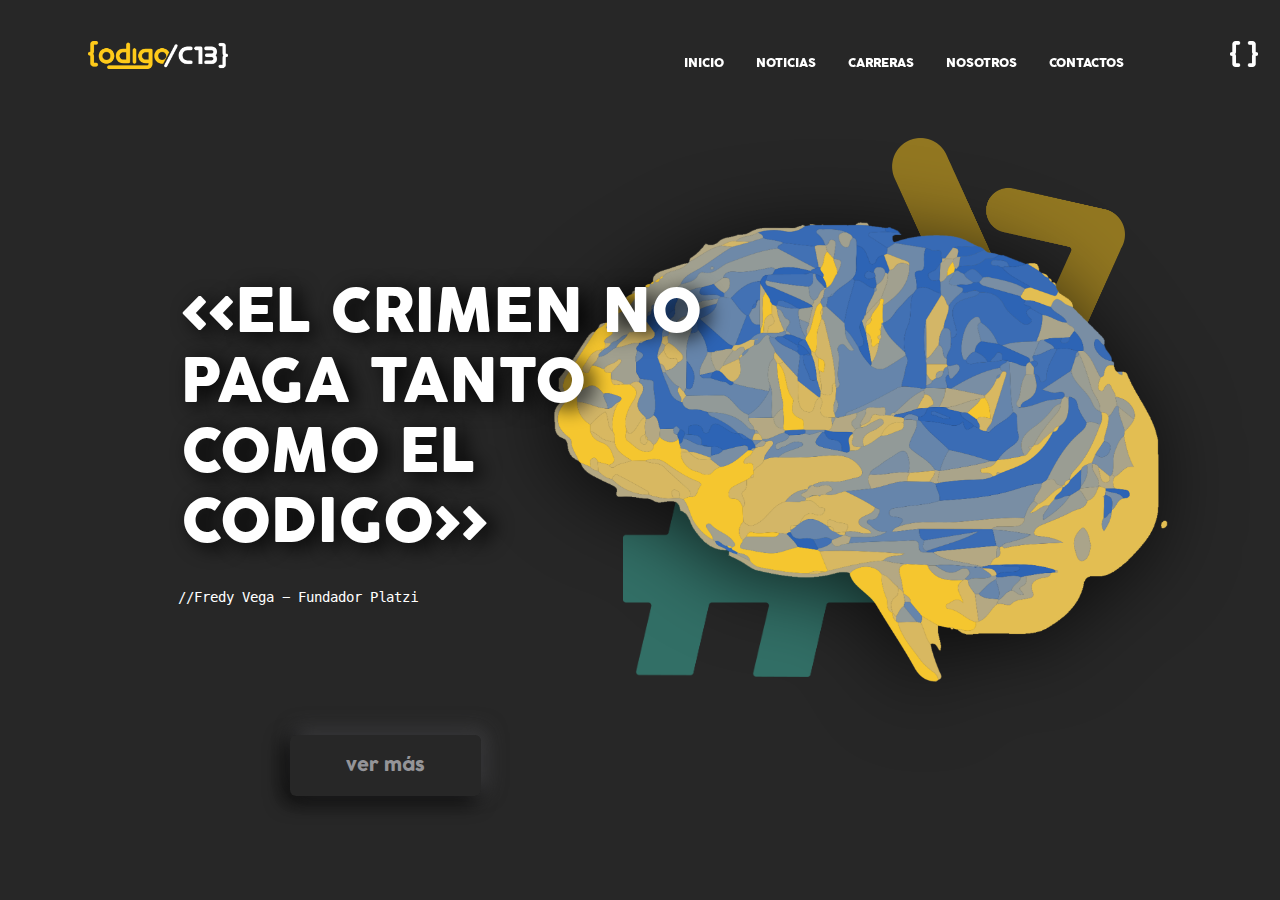
<file: HTML/index.html>
<!DOCTYPE html>
<html lang="es">

<head>
    <meta charset="UTF-8">
    <meta http-equiv="X-UA-Compatible" content="IE=edge">
    <meta name="viewport" content="width=device-width, initial-scale=1.0">
    <title>Codigo-C13</title>
    <link rel="stylesheet" href="../CSS/style.css">
    <link rel="icon" href="../RECURSOS/logo-pequeño.ico">
</head>

<body>
    <header>

        <nav class="container-menu">

            <section class="logo-marca logos">
                <img src="../RECURSOS/Menu-lgotipo-marca.png" alt="logo-codigo-c13">
            </section>
            <section class="menu">

                <ul>
                    <li><a href="#" id="selected">Inicio</a></li>
                    <li><a href="#">Noticias</a></li>
                    <li><a href="#">Carreras</a></li>
                    <li><a href="#">Nosotros</a></li>
                    <li><a href="#">Contactos</a></li>
                </ul>

            </section>
            <section class="logo-perfil logos">
                <a href="../login/index.html">
                    <img src="../RECURSOS/Menu-logotipo-perfil.png" alt="logo-perfil">
                </a>
            </section>
        </nav>

    </header>
    <main>
        <section class="container-cover">
            <section class="cover">
                <section class="text">
                    <h1>&#60;&#60;EL CRIMEN NO PAGA TANTO COMO EL CODIGO&#62;&#62;</h1>
                    <h4>//Fredy Vega - Fundador Platzi</h4>
                    <input type="botton" value="ver más">
                </section>
                <section class="imagen-cover">
                    <img src="../RECURSOS/cerebro.png" alt="">
                </section>
                <section class="numeral-cover">
                    <img src="../RECURSOS/nuemeral-azul-claro.png" alt="">
                </section>
                <section class="eslash-cover">
                    <img src="../RECURSOS/Eslash-felcha-amatillo.png" alt="">
                </section>
            </section>
        </section>
    </main>

    <section class="container-noticias">
        
    </section>
</body>

</html>
</file>
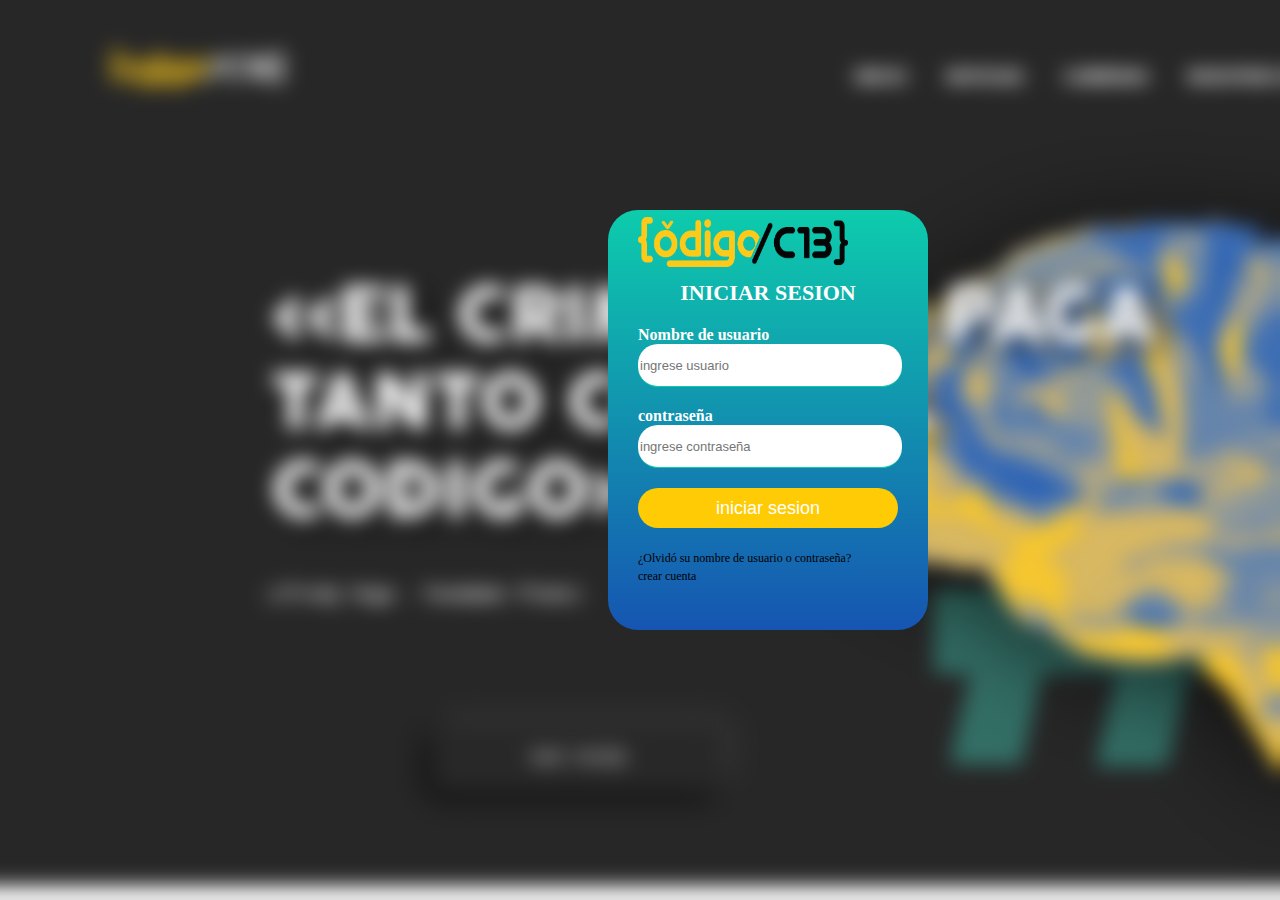
<file: login/index.html>
<!DOCTYPE html>
<html lang="en">
<head>
    <meta charset="UTF-8">
    <meta http-equiv="X-UA-Compatible" content="IE=edge">
    <meta name="viewport" content="width=device-width, initial-scale=1.0">
    <title>Document</title>
    <link rel="stylesheet" href="estilos.css">
</head>
<body  background="../recursos/SharedScreenshot.jpg" class="fondo-imagen" no-repeat>
    
    <div class="logo-login">
        <img class="imagen" src="Recurso 6@3x.png" alt="">
        <h1>INICIAR SESION</h1>
        <form>
            <!-- este es para el usuario -->
            <label for="username">Nombre de usuario</label>
            <input type="text" placeholder="ingrese usuario">

            <!-- este es para la contraseña -->
            <label for="password">contraseña</label>
            <input type="password" placeholder="ingrese contraseña">

           
             <input type="button" value="iniciar sesion" class="boton-inicio">

            
            <a href="#">¿Olvidó su nombre de usuario o contraseña? <br></a>
            <a href="#">crear cuenta</a>


        </form>

    </div>
</body>
</html>
</file>
<file: CSS/style.css>
* {
  margin: 0;
  padding: 0;
  box-sizing: border-box;
  font-family: 'cocogose';
  color: #ffffff;
}

@font-face {
  font-family: 'cocogose';
  src: url(../RECURSOS/Fuente-Cocogoose.ttf);
}

@font-face {
  font-family: 'menlo';
  src: url(../RECURSOS/Fuente-Menlo.ttf);
}

body{
  background-color: #272727;
}

header{
  width: 100%;
  height: 80px;
  /* margin-top: 16px; */
  position: fixed;
  z-index: 1;
}

.container-menu{
  /* max-width: ; */
  height: 100%;
  margin: auto;
  display: flex;
  
  position: absolute;
width: 1268px;
height: 41px;
left: 25px;
top: 36px;
}

.logos{
  height: 100%;
  display: flex;
  align-items: center;
}

.logo-marca img{
  width: 140px;
  position: absolute;
left: 4.97%;
right: 82.89%;
top: 12.2%;
bottom: 14.63%;
}

.logo-perfil img{
  width: 28px;
  position: absolute;
left: 95.03%;
right: 2.6%;
top: 12.2%;
bottom: 14.63%;
}

.menu{
  display: flex;
  align-items: center;
}
.menu ul{
  display: flex;
  position: absolute;
width: 501px;
height: 26px;
left: 627px;
top: 14px;

}

.menu ul li{
  list-style: none;
  margin-left: 32px;
}

.menu ul li a{
  text-decoration: none;
  font-size: 12px;
  text-transform: uppercase;
}

/* STYLE COVER */

.container-cover{
  width: 100%;
  height: 630px;
}

.cover{
  max-width: 1400px;
  height: 100%;
  margin: auto;
  display: flex;
  align-items: center;
  justify-content: space-around;
}

.container-cover .text{
  max-width: 370px;

}

.container-cover h1{
  font-size: 60px;
  font-weight: 400;
  line-height: 70px;
  text-shadow: 8px 4px 20px #000000;
  position: absolute;
left: 14.11%;
right: 37.78%;
top: 31.04%;
bottom: 21.29%;
}

.container-cover h4{
  font-size: 14px;
  font-weight: 400;
  line-height: 30px;
  font-family: 'menlo';
  position: absolute;
left: 13.88%;
right: 66.39%;
top: 64.7%;
bottom: 31.87%;
}

.container-cover .text input{
  padding: 9px 4px;
  border: none;
  font-size: 17px;
  border-radius: 6px;
  text-align: center;
  box-shadow: 5px -5px 20px rgba(76, 76, 79, 0.7), -5px 5px 20px #000000;
  background: rgba(50, 50, 54, 0.01);
  color: #949498;
  position: absolute;
left: 22.64%;
right: 62.44%;
top: 81.62%;
bottom: 11.53%;
}

.container-cover .text input:hover{
  box-shadow: 5px -5px 10px rgba(76, 76, 79, 0.4), -5px 5px 10px rgba(0, 0, 0, 0.5);
  color: #949498a2;
} 

.container-cover .imagen-cover img{
  width: 614px;
  position: absolute;
left: 43.28%;
right: 10.17%;
top: 24.63%;
bottom: 12.9%;
z-index: -1;
filter: drop-shadow(-4px 8px 40px rgba(0, 0, 0, 0.7));
}

.container-cover .numeral-cover img{
  width: 278px;
  position: absolute;
left: 48.64%;
right: 30.23%;
top: 35.03%;
bottom: 15.64%;
z-index: -2;
opacity:50%;
animation: move-vector 3s linear infinite;
}

@keyframes move-vector {
  0%{
    transform: translatey(15px);
  }
  50%{
    transform: translatey(0px);
  }
  100%{
    transform: translatey(15px);
  }
  
}

.container-cover .eslash-cover img{
  width: 233px;
  position: absolute;
left: 69.71%;
right: 12.63%;
top: 15.38%;
bottom: 35.28%;
z-index: -2;
opacity:50%;
animation: move-vector 3s linear infinite ;
animation-delay: 2s, 4ms
}
</file>
<file: login/estilos.css>
body{
    margin: 0;
    padding: 0;
    height: 100%;
    background: url(../RECURSOS/Captura\ de\ pantalla\ 2022-07-29\ 074652.png);
    backdrop-filter: blur(10px);
    background-repeat: no-repeat;
    top: center;
    height: 100vh;
    
}

    

.logo-login{
    width: 320px;
    height: 420px;
    background:linear-gradient(#0dccac, #1655b2) ;
    color: white;
    left: 35%;
    position: absolute;
    transform: translate(50%, 50%);
    box-sizing: border-box;
    padding: 70px 30px;
    border-radius: 30px;
}
.logo-login .imagen{
    width: 210px;
    height: 50px;
    position: absolute;
    top: 7px;
}
.logo-login label{
    margin: 0;
    padding: 0;
    font-weight: bold;
    display: block;
}
.logo-login h1{
    margin: 0;
    padding: 0 0 20px;
    text-align: center;
    font-size: 22px;
}
.logo-login input{
    width: 100%;
    margin-bottom: 20px;
    border: none;
    border-bottom: 1px solid #0dccac;
    outline: none;
    height: 40px;
    font-size: 13px;
    border-radius: 20px;
}
.logo-login .boton-inicio{
    border: none;
    outline: none;
   background: #ffcb05;
   color: white;
   font-size: 18px;
}
a{
    text-decoration: none;
    font-size: 12px;
    color: black;
}
</file>
